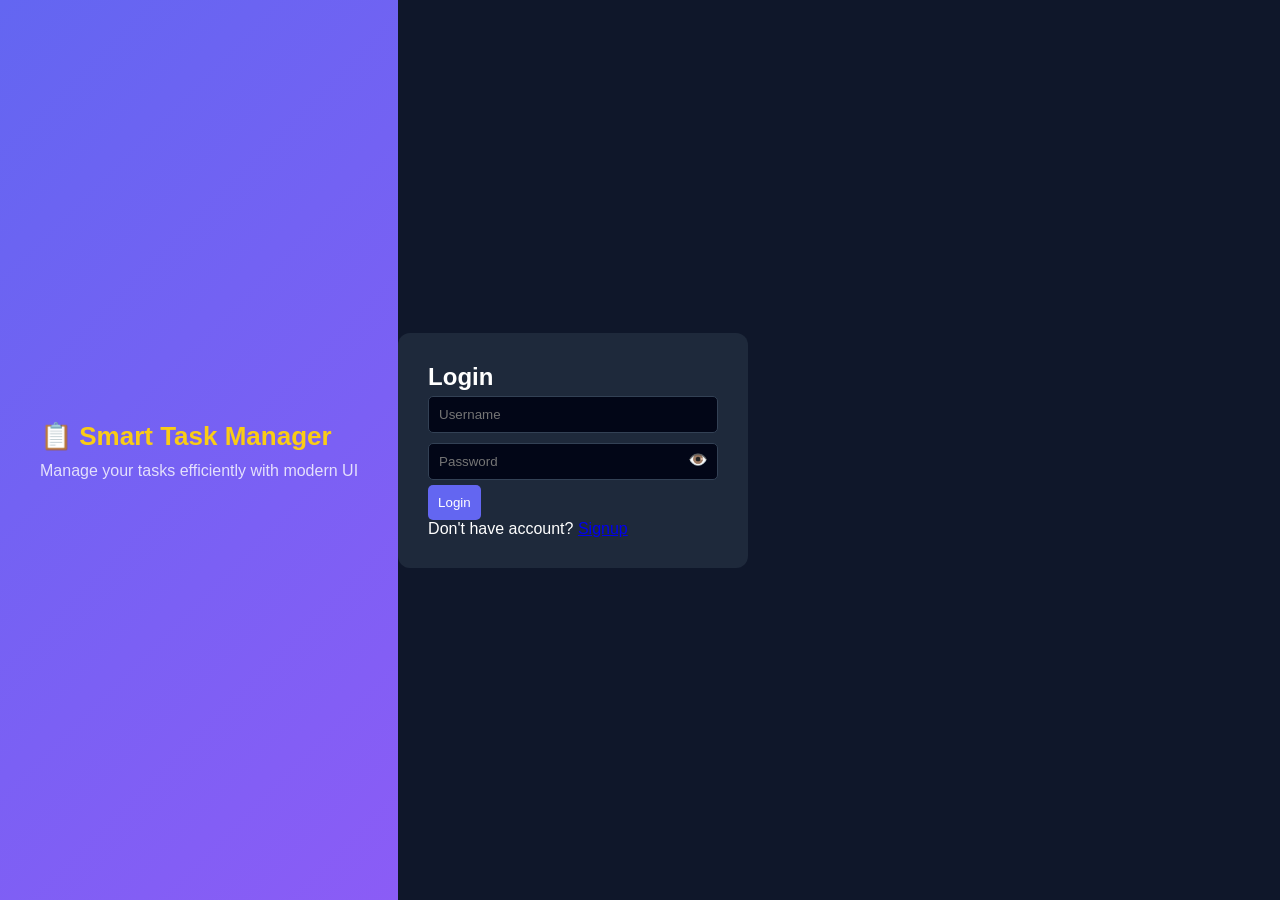
<file: index.html>
<!DOCTYPE html>
<html>
<head>
  <title>Login</title>
  <link rel="stylesheet" href="style.css">
</head>
<body class="auth-page">

<div class="auth-container">

  <!-- LEFT SIDE -->
  <div class="auth-left">
    <div class="logo">
  📋 <span>Smart Task Manager</span>
</div>
    <p>Manage your tasks efficiently with modern UI</p>
  </div>

  <!-- RIGHT SIDE -->
  <div class="auth-right">

    <div class="auth-box">
      <h2>Login</h2>

      <input id="loginUser" placeholder="Username">

      <div class="input-box">
        <input id="loginPass" type="password" placeholder="Password">
        <span onclick="togglePassword('loginPass', this)">👁️</span>
      </div>

      <p id="loginError" class="error"></p>

      <button onclick="login()">Login</button>

      <p>Don't have account? <a href="signup.html">Signup</a></p>
    </div>

  </div>

</div>

<script src="script.js"></script>
</body>
</html>
</file>
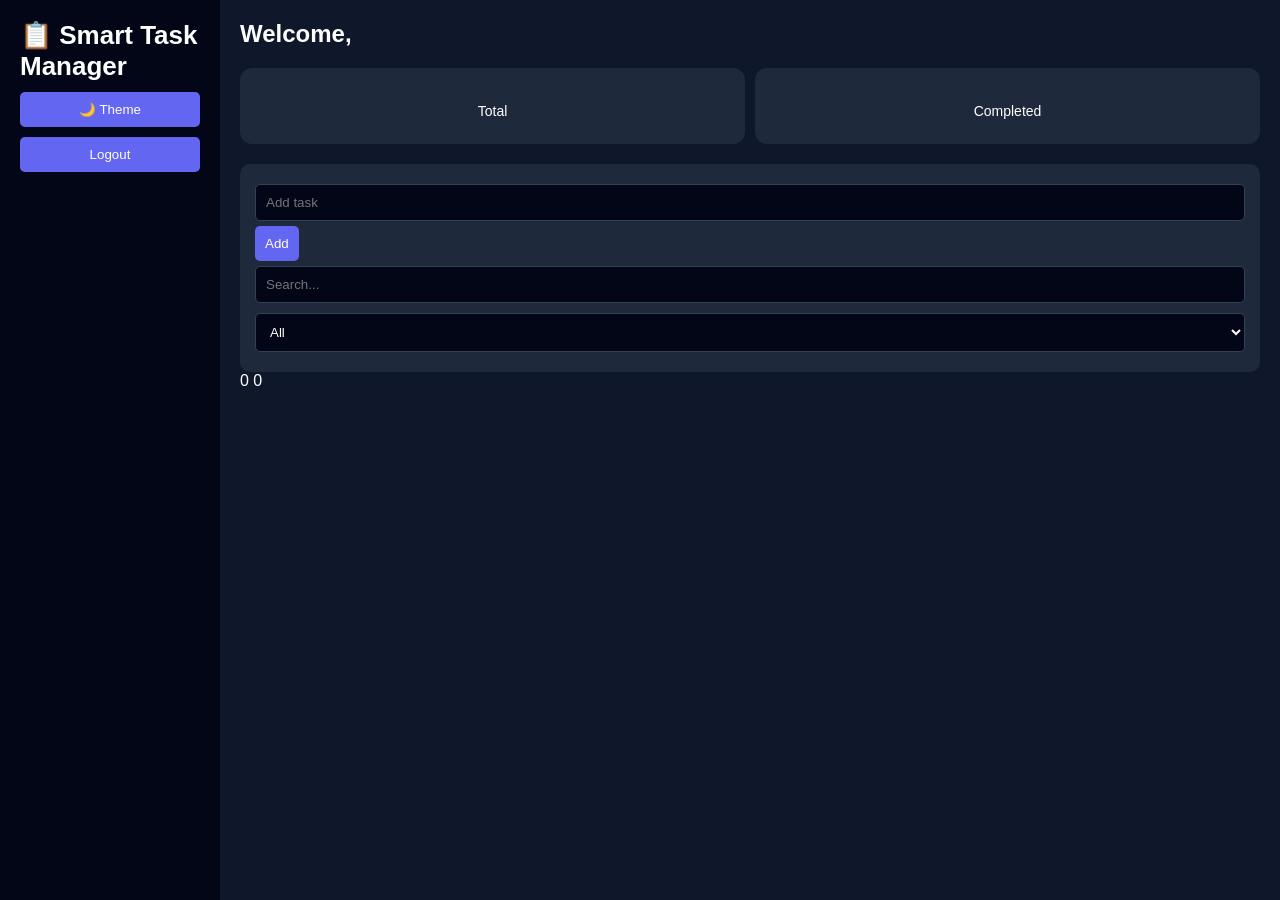
<file: dashboard.html>
<!DOCTYPE html>
<html>
<head>
<title>Dashboard</title>
<link rel="stylesheet" href="style.css">
</head>
<body>

<div class="sidebar">
  <div class="logo">
  📋 Smart Task Manager
</div>
  <button onclick="toggleTheme()">🌙 Theme</button>
  <button onclick="logout()">Logout</button>
</div>

<div class="main">

  <div class="header">
    <h2>Welcome, <span id="user"></span></h2>
  </div>

  <div class="stats">
    <div class="card">
      <h3 id="total"></h3>
      <p>Total</p>
    </div>
    <div class="card">
      <h3 id="completed"></h3>
      <p>Completed</p>
    </div>
  </div>

  <div class="task-box">
    <input id="taskInput" placeholder="Add task">
    <button onclick="addTask()">Add</button>

    <input id="search" placeholder="Search..." onkeyup="renderTasks()">

    <select id="filter" onchange="renderTasks()">
      <option value="all">All</option>
      <option value="completed">Completed</option>
      <option value="pending">Pending</option>
    </select>

    <div id="taskList"></div>
  </div>
<span id="totalTasks">0</span>
<span id="completedTasks">0</span>
</div>

<script src="script.js"></script>
</body>
</html>
</file>
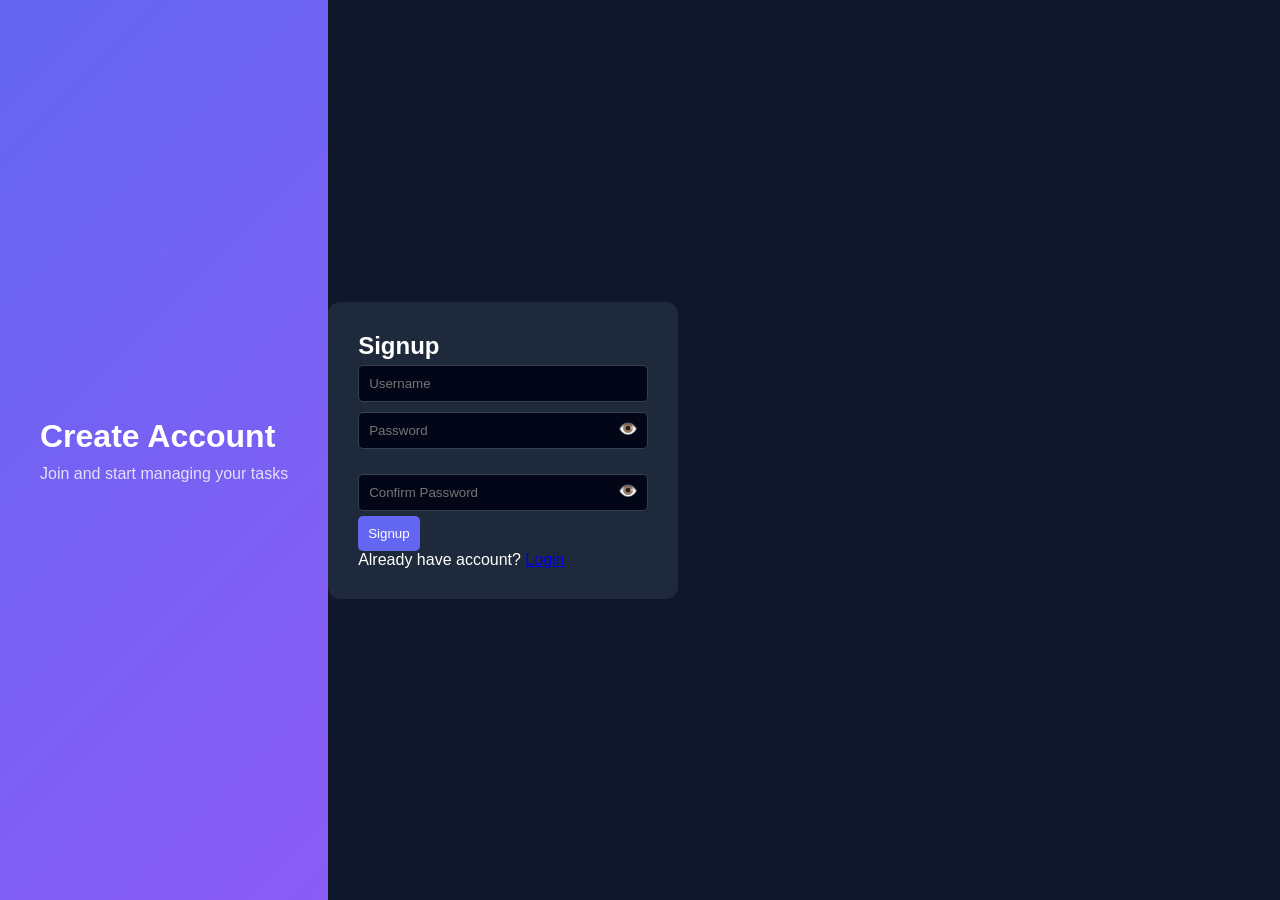
<file: signup.html>
<!DOCTYPE html>
<html>
<head>
  <title>Signup</title>
  <link rel="stylesheet" href="style.css">
</head>
<body class="auth-page">

<div class="auth-container">

  <!-- LEFT -->
  <div class="auth-left">
    <h1>Create Account</h1>
    <p>Join and start managing your tasks</p>
  </div>

  <!-- RIGHT -->
  <div class="auth-right">

    <div class="auth-box">
      <h2>Signup</h2>

      <input id="signupUser" placeholder="Username">

      <div class="input-box">
        <input id="signupPass" type="password" placeholder="Password">
        <span onclick="togglePassword('signupPass', this)">👁️</span>
      </div>

      <div id="strength"></div>

      <div class="input-box">
        <input id="confirmPass" type="password" placeholder="Confirm Password">
        <span onclick="togglePassword('confirmPass', this)">👁️</span>
      </div>

      <p id="error" class="error"></p>

      <button onclick="signup()">Signup</button>

      <p>Already have account? <a href="index.html">Login</a></p>
    </div>

  </div>

</div>

<script src="script.js"></script>
</body>
</html>
</file>
<file: style.css>
* {
  margin: 0;
  padding: 0;
  box-sizing: border-box;
  font-family: 'Poppins', sans-serif;
}

body {
  display: flex;
  min-height: 100vh;
  background: #0f172a;
  color: white;
}

/* SIDEBAR */
.sidebar {
  width: 220px;
  background: #020617;
  padding: 20px;
}

.sidebar h2 {
  margin-bottom: 20px;
}

.sidebar button {
  width: 100%;
  margin-top: 10px;
}

/* MAIN */
.main {
  flex: 1;
  padding: 20px;
}

/* HEADER */
.header {
  display: flex;
  justify-content: space-between;
  margin-bottom: 20px;
}

/* STATS */
.stats {
  display: flex;
  gap: 10px;
}

.card {
  flex: 1;
  padding: 15px;
  background: linear-gradient(135deg,#6366f1,#8b5cf6);
  border-radius: 10px;
}

/* TASK BOX */
.task-box {
  margin-top: 20px;
  background: #1e293b;
  padding: 15px;
  border-radius: 10px;
}

input, select {
  width: 100%;
  padding: 10px;
  margin: 5px 0;
  background: #020617;
  color: white;
  border: 1px solid #334155;
  border-radius: 5px;
}

button {
  padding: 10px;
  border: none;
  background: #6366f1;
  color: white;
  border-radius: 5px;
  cursor: pointer;
}

/* TASK */
.task {
  background: #334155;
  padding: 10px;
  margin: 5px 0;
  display: flex;
  justify-content: space-between;
  border-radius: 5px;
  cursor: grab;
}

.completed {
  text-decoration: line-through;
  background: #065f46;
}

/* RESPONSIVE */
@media(max-width:768px){
  body { flex-direction: column; }
  .sidebar { width: 100%; }
  .stats { flex-direction: column; }
}
/* DARK MODE FIX */
body.dark {
  background: #020617;
  color: #f1f5f9;
}

body.dark .main {
  background: #020617;
}

body.dark .sidebar {
  background: #000;
}

body.dark .task-box {
  background: #020617;
}

body.dark .task {
  background: #1e293b;
}

body.dark input,
body.dark select {
  background: #000;
  color: white;
  border: 1px solid #475569;
}

body.dark .card {
  background: linear-gradient(135deg,#1e3a8a,#6d28d9);
}
.input-box {
  position: relative;
}

.input-box span {
  position: absolute;
  right: 10px;
  top: 12px;
  cursor: pointer;
}

.error {
  color: #f87171;
  font-size: 13px;
}

#strength {
  height: 5px;
  margin: 5px 0;
  border-radius: 5px;
}
/* AUTH PAGES FIX */
.container {
  display: flex;
  justify-content: center;
  align-items: center;
  height: 100vh;
}

/* CARD FIX */
.card {
  width: 350px;
  max-width: 90%;
  background: #1e293b;
  padding: 25px;
  border-radius: 12px;
  text-align: center;
}

/* INPUT FIX */
.card input {
  width: 100%;
}

/* FIX BODY FOR AUTH PAGES */
body {
  margin: 0;
}
.card h2 {
  margin-bottom: 15px;
}

.card p {
  margin-top: 10px;
  font-size: 14px;
}
/* AUTH PAGE */
.auth-page {
  background: #0f172a;
}

/* LAYOUT */
.auth-container {
  display: flex;
  height: 100vh;
}

/* LEFT SIDE */
.auth-left {
  flex: 1;
  background: linear-gradient(135deg,#6366f1,#8b5cf6);
  color: white;
  display: flex;
  flex-direction: column;
  justify-content: center;
  padding: 40px;
}

.auth-left h1 {
  font-size: 32px;
}

.auth-left p {
  margin-top: 10px;
  opacity: 0.8;
}

/* RIGHT SIDE */
.auth-right {
  flex: 1;
  display: flex;
  justify-content: center;
  align-items: center;
}

/* BOX */
.auth-box {
  width: 350px;
  background: #1e293b;
  padding: 30px;
  border-radius: 12px;
}

/* RESPONSIVE */
@media(max-width:768px){
  .auth-container {
    flex-direction: column;
  }

  .auth-left {
    height: 30%;
  }
}
.logo {
  font-size: 26px;
  font-weight: bold;
}

.logo span {
  color: #facc15;
}
</file>
